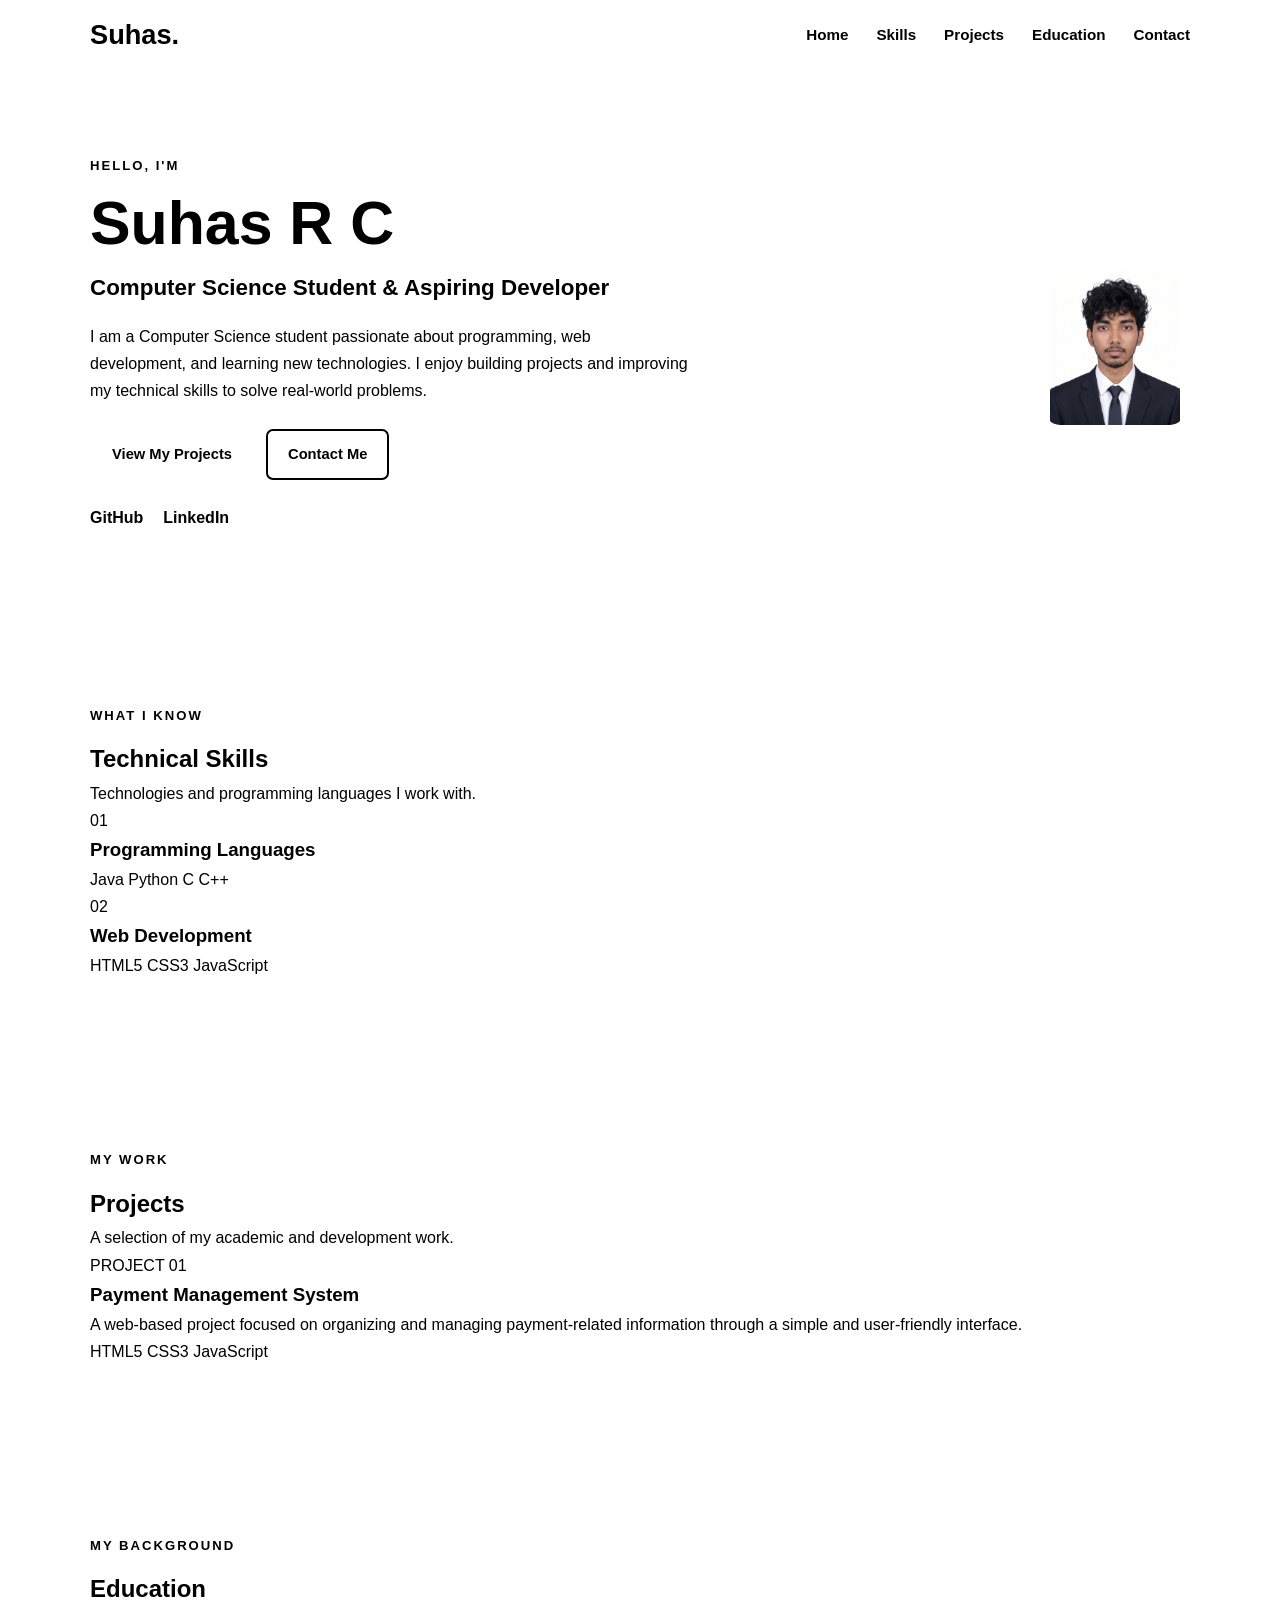
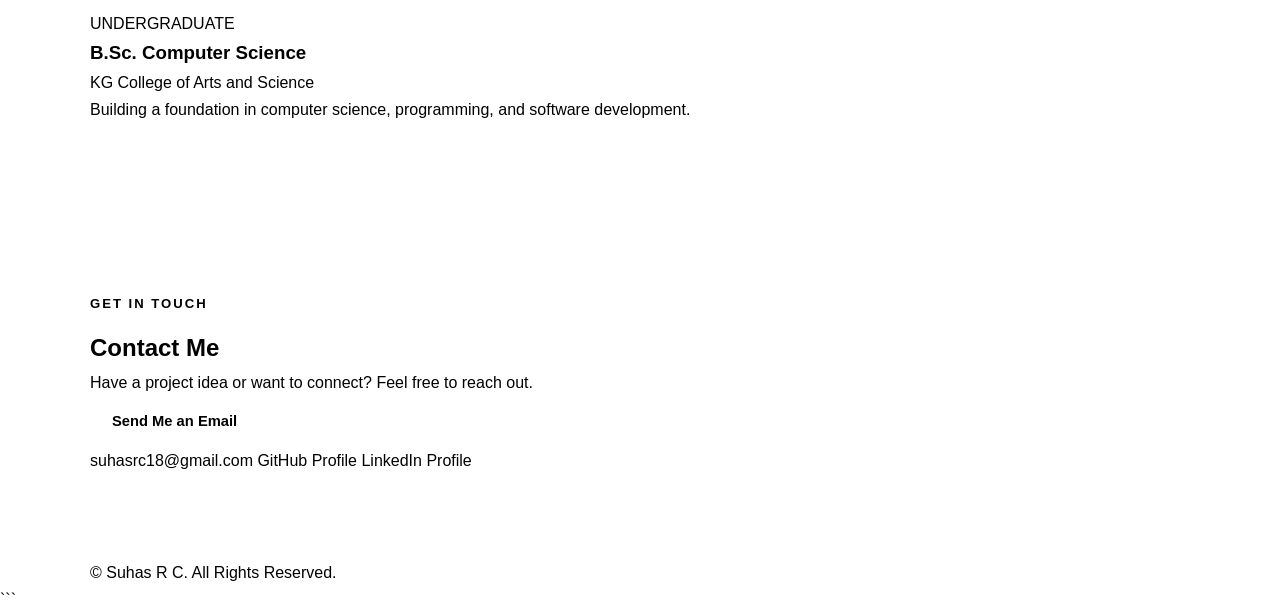
<file: index.html>
<!DOCTYPE html>
<html lang="en">
<head>
    <meta charset="UTF-8">
    <meta name="viewport" content="width=device-width, initial-scale=1.0">

    <title>Suhas R C | Portfolio</title>

    <meta name="description" content="Suhas R C's personal portfolio showcasing technical skills, projects, and education.">

    <link rel="stylesheet" href="style.css">
</head>

<body>

    <!-- Navigation -->
    <header class="header">
        <nav class="navbar container" aria-label="Main navigation">

            <a href="#home" class="logo">Suhas<span>.</span></a>

            <button
                class="menu-button"
                id="menuButton"
                type="button"
                aria-label="Open navigation menu"
                aria-expanded="false"
                aria-controls="navLinks">
                ☰
            </button>

            <ul class="nav-links" id="navLinks">
                <li><a href="#home">Home</a></li>
                <li><a href="#skills">Skills</a></li>
                <li><a href="#projects">Projects</a></li>
                <li><a href="#education">Education</a></li>
                <li><a href="#contact">Contact</a></li>
            </ul>

        </nav>
    </header>


    <main>

        <!-- Hero Section -->
        <section class="hero section" id="home">

            <div class="container hero-content">

                <div class="hero-text">

                    <p class="intro">HELLO, I'M</p>

                    <h1>Suhas R C</h1>

                    <h2>Computer Science Student &amp; Aspiring Developer</h2>

                    <p class="hero-description">
                        I am a Computer Science student passionate about
                        programming, web development, and learning new
                        technologies. I enjoy building projects and improving
                        my technical skills to solve real-world problems.
                    </p>

                    <div class="hero-buttons">
                        <a href="#projects" class="btn btn-primary">
                            View My Projects
                        </a>

                        <a href="#contact" class="btn btn-outline">
                            Contact Me
                        </a>
                    </div>

                    <div class="social-links">
                        <a
                            href="https://github.com/SUHAS-RC-18"
                            target="_blank"
                            rel="noopener noreferrer">
                            GitHub
                        </a>

                        <a
                            href="https://www.linkedin.com/in/suhas-r-c-0ba63343b"
                            target="_blank"
                            rel="noopener noreferrer">
                            LinkedIn
                        </a>
                    </div>

                </div>


                <!-- Small Profile Image -->
                <div class="hero-image">

                    <div class="image-frame">
                        <img
                            src="profile.png"
                            alt="Suhas R C profile photo"
                            class="profile-photo">
                    </div>

                </div>

            </div>
        </section>


        <!-- Skills Section -->
        <section class="section section-light" id="skills">

            <div class="container">

                <div class="section-heading">
                    <p class="section-label">WHAT I KNOW</p>
                    <h2>Technical Skills</h2>
                    <p>Technologies and programming languages I work with.</p>
                </div>

                <div class="skills-grid">

                    <article class="skill-card">
                        <div class="skill-icon">01</div>
                        <h3>Programming Languages</h3>
                        <div class="tags">
                            <span>Java</span>
                            <span>Python</span>
                            <span>C</span>
                            <span>C++</span>
                        </div>
                    </article>

                    <article class="skill-card">
                        <div class="skill-icon">02</div>
                        <h3>Web Development</h3>
                        <div class="tags">
                            <span>HTML5</span>
                            <span>CSS3</span>
                            <span>JavaScript</span>
                        </div>
                    </article>

                </div>

            </div>
        </section>


        <!-- Projects Section -->
        <section class="section" id="projects">

            <div class="container">

                <div class="section-heading">
                    <p class="section-label">MY WORK</p>
                    <h2>Projects</h2>
                    <p>A selection of my academic and development work.</p>
                </div>

                <div class="projects-grid">

                    <article class="project-card">

                        <div class="project-number">PROJECT 01</div>

                        <h3>Payment Management System</h3>

                        <p>
                            A web-based project focused on organizing and
                            managing payment-related information through
                            a simple and user-friendly interface.
                        </p>

                        <div class="tags">
                            <span>HTML5</span>
                            <span>CSS3</span>
                            <span>JavaScript</span>
                        </div>

                    </article>

                </div>

            </div>
        </section>


        <!-- Education Section -->
        <section class="section section-light" id="education">

            <div class="container">

                <div class="section-heading">
                    <p class="section-label">MY BACKGROUND</p>
                    <h2>Education</h2>
                </div>

                <article class="education-card">

                    <div class="education-marker"></div>

                    <div>
                        <p class="education-label">UNDERGRADUATE</p>

                        <h3>B.Sc. Computer Science</h3>

                        <p class="college-name">
                            KG College of Arts and Science
                        </p>

                        <p>
                            Building a foundation in computer science,
                            programming, and software development.
                        </p>
                    </div>

                </article>

            </div>
        </section>


        <!-- Contact Section -->
        <section class="section contact-section" id="contact">

            <div class="container contact-content">

                <div class="section-heading">
                    <p class="section-label">GET IN TOUCH</p>
                    <h2>Contact Me</h2>

                    <p>
                        Have a project idea or want to connect?
                        Feel free to reach out.
                    </p>
                </div>

                <a
                    class="btn btn-primary"
                    href="mailto:suhasrc18@gmail.com">
                    Send Me an Email
                </a>

                <div class="contact-links">

                    <a href="mailto:suhasrc18@gmail.com">
                        suhasrc18@gmail.com
                    </a>

                    <a
                        href="https://github.com/SUHAS-RC-18"
                        target="_blank"
                        rel="noopener noreferrer">
                        GitHub Profile
                    </a>

                    <a
                        href="https://www.linkedin.com/in/suhas-r-c-0ba63343b"
                        target="_blank"
                        rel="noopener noreferrer">
                        LinkedIn Profile
                    </a>

                </div>

            </div>
        </section>

    </main>


    <!-- Footer -->
    <footer class="footer">
        <div class="container">
            <p id="copyright">
                &copy; Suhas R C. All Rights Reserved.
            </p>
        </div>
    </footer>


    <script src="script.js"></script>

</body>
</html>
```
</file>
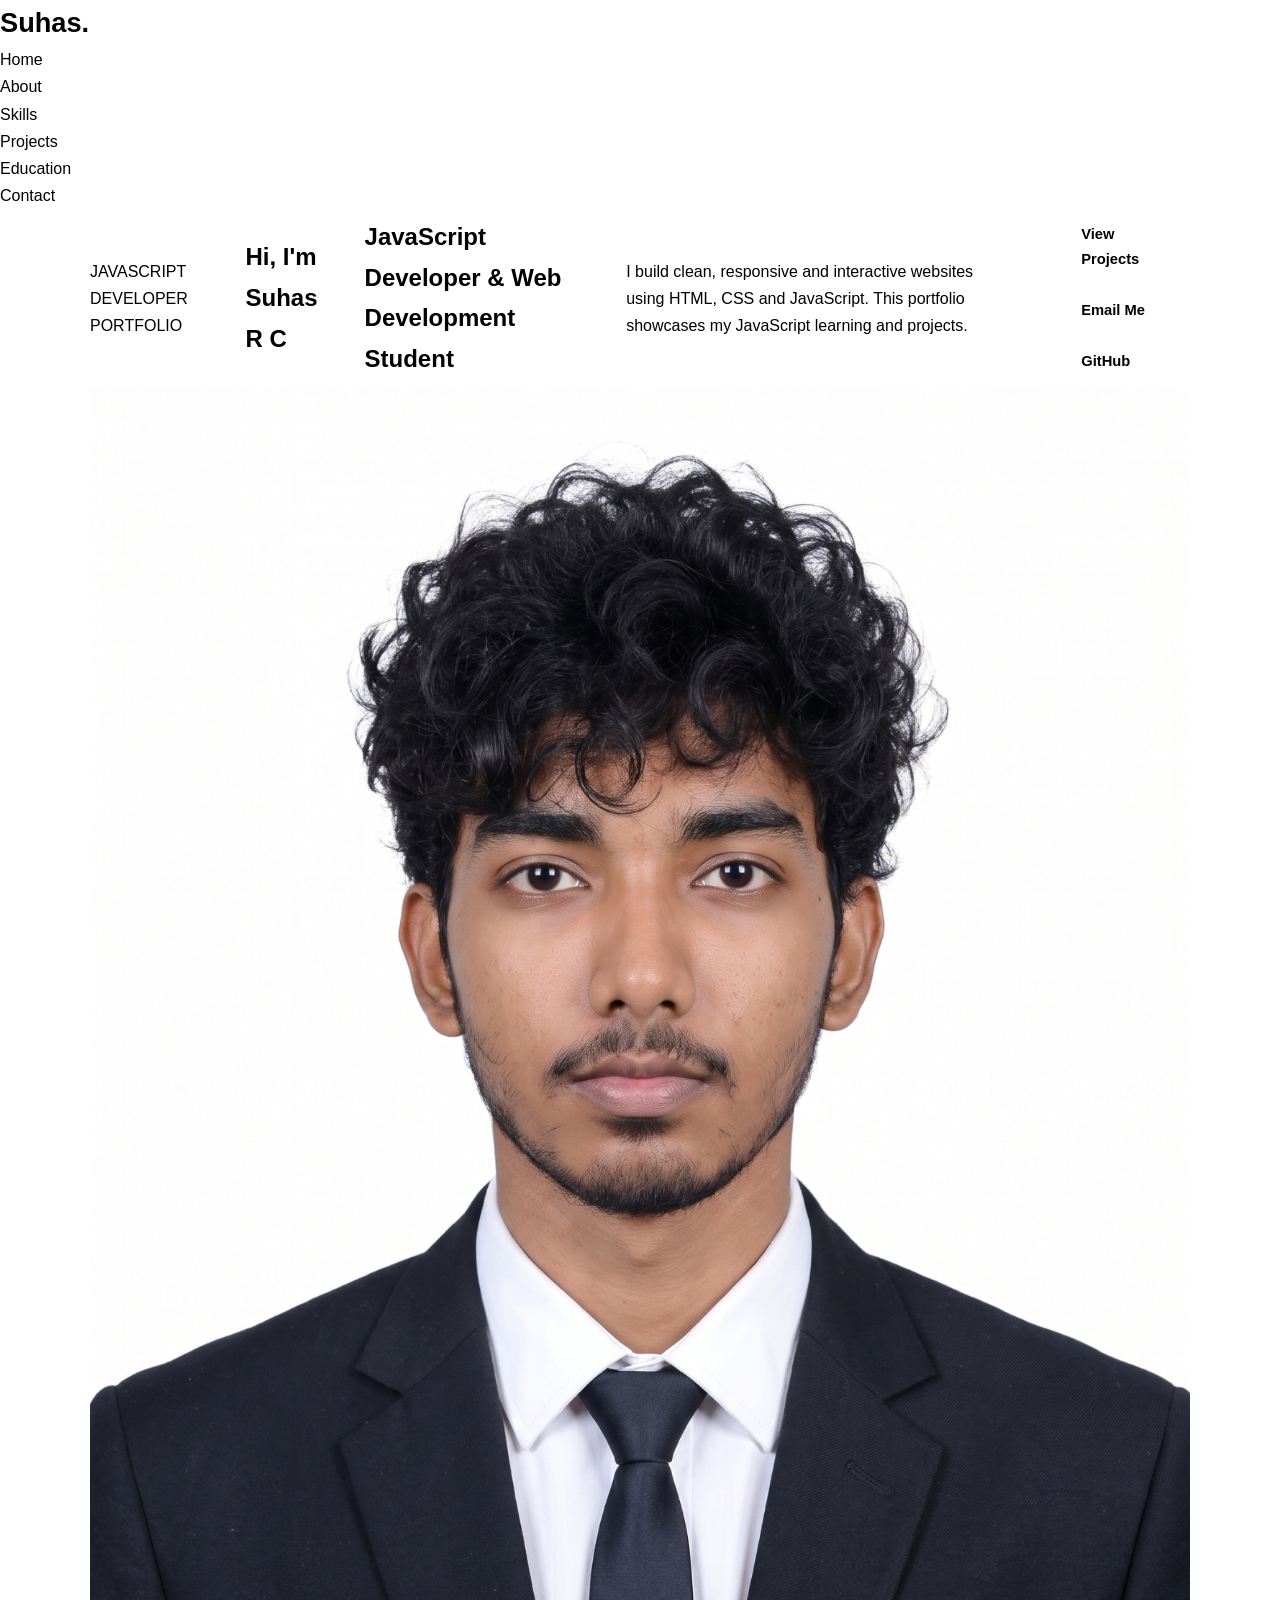
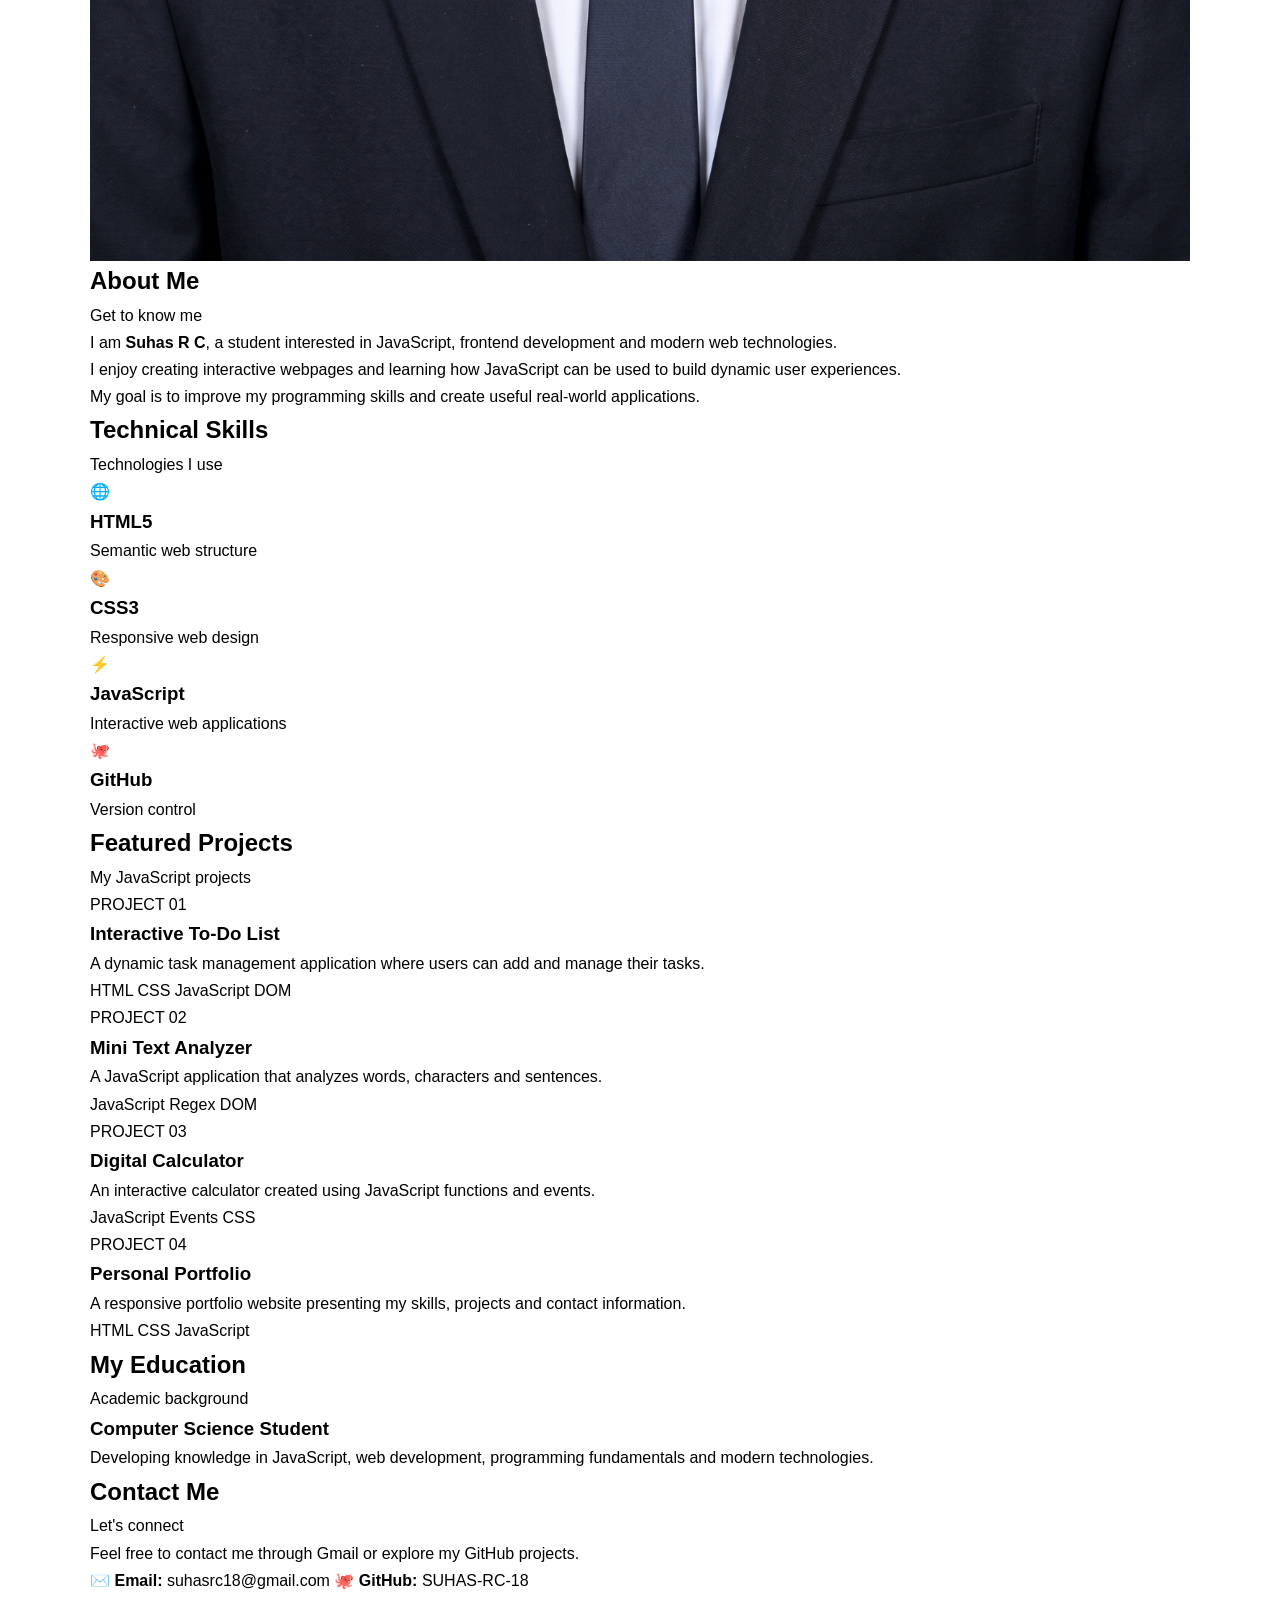
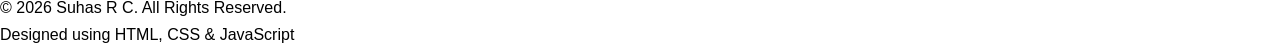
<file: index (7).html>
<!DOCTYPE html>
<html lang="en">

<head>

    <meta charset="UTF-8">

    <meta name="viewport"
          content="width=device-width, initial-scale=1.0">

    <title>Suhas R C | JavaScript Portfolio</title>

    <!-- CSS File -->
    <link rel="stylesheet" href="style.css">

</head>


<body>


    <!-- ================= NAVBAR ================= -->

    <nav>

        <div class="nav-container">

            <div class="logo">
                Suhas<span>.</span>
            </div>

            <button id="menuButton" class="menu-button">
                ☰
            </button>

            <ul id="navLinks">

                <li>
                    <a href="#home">Home</a>
                </li>

                <li>
                    <a href="#about">About</a>
                </li>

                <li>
                    <a href="#skills">Skills</a>
                </li>

                <li>
                    <a href="#projects">Projects</a>
                </li>

                <li>
                    <a href="#education">Education</a>
                </li>

                <li>
                    <a href="#contact">Contact</a>
                </li>

            </ul>

        </div>

    </nav>



    <!-- ================= HOME ================= -->

    <section id="home" class="hero">

        <div class="container hero-container">


            <div class="hero-content">

                <p class="small-title">
                    JAVASCRIPT DEVELOPER PORTFOLIO
                </p>

                <h1>
                    Hi, I'm
                    <span>Suhas R C</span>
                </h1>

                <h2>
                    JavaScript Developer &
                    Web Development Student
                </h2>

                <p>
                    I build clean, responsive and
                    interactive websites using
                    HTML, CSS and JavaScript.
                    This portfolio showcases my
                    JavaScript learning and projects.
                </p>


                <div class="buttons">

                    <a href="#projects"
                       class="btn primary-btn">
                        View Projects
                    </a>

                    <a href="mailto:suhasrc18@gmail.com"
                       class="btn secondary-btn">
                        Email Me
                    </a>

                    <a href="https://github.com/SUHAS-RC-18"
                       target="_blank"
                       class="btn secondary-btn">
                        GitHub
                    </a>

                </div>

            </div>


           <div class="profile-container">

    <div class="profile-box">

        <img
            src="profile.png"
            alt="Suhas R C Profile Photo"
            class="profile-image"
        >

    </div>

</div>
    </section>



    <!-- ================= ABOUT ================= -->

    <section id="about" class="about">

        <div class="container">

            <div class="section-title">

                <h2>
                    About <span>Me</span>
                </h2>

                <p>
                    Get to know me
                </p>

            </div>


            <div class="about-box">

                <p>
                    I am <strong>Suhas R C</strong>,
                    a student interested in JavaScript,
                    frontend development and modern
                    web technologies.
                </p>

                <p>
                    I enjoy creating interactive
                    webpages and learning how
                    JavaScript can be used to build
                    dynamic user experiences.
                </p>

                <p>
                    My goal is to improve my
                    programming skills and create
                    useful real-world applications.
                </p>

            </div>

        </div>

    </section>



    <!-- ================= SKILLS ================= -->

    <section id="skills">

        <div class="container">

            <div class="section-title">

                <h2>
                    Technical <span>Skills</span>
                </h2>

                <p>
                    Technologies I use
                </p>

            </div>


            <div class="skills-container">


                <div class="skill-card">

                    <div class="skill-icon">
                        🌐
                    </div>

                    <h3>HTML5</h3>

                    <p>
                        Semantic web structure
                    </p>

                </div>


                <div class="skill-card">

                    <div class="skill-icon">
                        🎨
                    </div>

                    <h3>CSS3</h3>

                    <p>
                        Responsive web design
                    </p>

                </div>


                <div class="skill-card">

                    <div class="skill-icon">
                        ⚡
                    </div>

                    <h3>JavaScript</h3>

                    <p>
                        Interactive web applications
                    </p>

                </div>


                <div class="skill-card">

                    <div class="skill-icon">
                        🐙
                    </div>

                    <h3>GitHub</h3>

                    <p>
                        Version control
                    </p>

                </div>


            </div>

        </div>

    </section>



    <!-- ================= PROJECTS ================= -->

    <section id="projects" class="projects">

        <div class="container">

            <div class="section-title">

                <h2>
                    Featured <span>Projects</span>
                </h2>

                <p>
                    My JavaScript projects
                </p>

            </div>


            <div class="projects-container">


                <div class="project-card">

                    <div class="project-number">
                        PROJECT 01
                    </div>

                    <h3>
                        Interactive To-Do List
                    </h3>

                    <p>
                        A dynamic task management
                        application where users can
                        add and manage their tasks.
                    </p>

                    <div class="tags">

                        <span>HTML</span>
                        <span>CSS</span>
                        <span>JavaScript</span>
                        <span>DOM</span>

                    </div>

                </div>


                <div class="project-card">

                    <div class="project-number">
                        PROJECT 02
                    </div>

                    <h3>
                        Mini Text Analyzer
                    </h3>

                    <p>
                        A JavaScript application
                        that analyzes words,
                        characters and sentences.
                    </p>

                    <div class="tags">

                        <span>JavaScript</span>
                        <span>Regex</span>
                        <span>DOM</span>

                    </div>

                </div>


                <div class="project-card">

                    <div class="project-number">
                        PROJECT 03
                    </div>

                    <h3>
                        Digital Calculator
                    </h3>

                    <p>
                        An interactive calculator
                        created using JavaScript
                        functions and events.
                    </p>

                    <div class="tags">

                        <span>JavaScript</span>
                        <span>Events</span>
                        <span>CSS</span>

                    </div>

                </div>


                <div class="project-card">

                    <div class="project-number">
                        PROJECT 04
                    </div>

                    <h3>
                        Personal Portfolio
                    </h3>

                    <p>
                        A responsive portfolio website
                        presenting my skills, projects
                        and contact information.
                    </p>

                    <div class="tags">

                        <span>HTML</span>
                        <span>CSS</span>
                        <span>JavaScript</span>

                    </div>

                </div>


            </div>

        </div>

    </section>



    <!-- ================= EDUCATION ================= -->

    <section id="education">

        <div class="container">

            <div class="section-title">

                <h2>
                    My <span>Education</span>
                </h2>

                <p>
                    Academic background
                </p>

            </div>


            <div class="education-box">

                <h3>
                    Computer Science Student
                </h3>

                <p>
                    Developing knowledge in
                    JavaScript, web development,
                    programming fundamentals and
                    modern technologies.
                </p>

            </div>

        </div>

    </section>



    <!-- ================= CONTACT ================= -->

    <section id="contact" class="contact">

        <div class="container">

            <div class="section-title">

                <h2>
                    Contact <span>Me</span>
                </h2>

                <p>
                    Let's connect
                </p>

            </div>


            <p class="contact-text">

                Feel free to contact me through
                Gmail or explore my GitHub projects.

            </p>


            <div class="contact-links">


                <a href="mailto:suhasrc18@gmail.com"
                   class="contact-card">

                    ✉️

                    <strong>Email:</strong>

                    suhasrc18@gmail.com

                </a>


                <a href="https://github.com/SUHAS-RC-18"
                   target="_blank"
                   class="contact-card">

                    🐙

                    <strong>GitHub:</strong>

                    SUHAS-RC-18

                </a>


            </div>

        </div>

    </section>



    <!-- ================= FOOTER ================= -->

    <footer>

        <p>
            © 2026 Suhas R C.
            All Rights Reserved.
        </p>

        <p>
            Designed using HTML, CSS & JavaScript
        </p>

    </footer>


    <!-- JavaScript File -->
    <script src="script.js"></script>
</body>

</html>
</file>
<file: style.css>
```css
/* ========================================
   GLOBAL STYLES
======================================== */

:root {
    --primary: #0f766e;
    --primary-dark: #115e59;
    --navy: #102a43;
    --text: #334155;
    --muted: #64748b;
    --background: #ffffff;
    --light-background: #f1f5f9;
    --border: #dbe4ee;
    --white: #ffffff;
    --shadow: 0 10px 30px rgba(15, 23, 42, 0.08);
}

* {
    margin: 0;
    padding: 0;
    box-sizing: border-box;
}

html {
    scroll-behavior: smooth;
    scroll-padding-top: 85px;
}

body {
    font-family: Arial, Helvetica, sans-serif;
    background: var(--background);
    color: var(--text);
    line-height: 1.7;
    overflow-x: hidden;
}

img {
    display: block;
    max-width: 100%;
}

a {
    color: inherit;
    text-decoration: none;
}

button {
    font: inherit;
}

.container {
    width: min(1100px, 90%);
    margin: 0 auto;
}

.section {
    padding: 85px 0;
}

.section-light {
    background: var(--light-background);
}


/* ========================================
   NAVIGATION
======================================== */

.header {
    position: sticky;
    top: 0;
    z-index: 1000;
    background: rgba(255, 255, 255, 0.97);
    border-bottom: 1px solid var(--border);
}

.navbar {
    min-height: 70px;
    display: flex;
    align-items: center;
    justify-content: space-between;
    gap: 20px;
}

.logo {
    font-size: 1.7rem;
    font-weight: 800;
    color: var(--navy);
}

.logo span {
    color: var(--primary);
}

.nav-links {
    display: flex;
    align-items: center;
    gap: 28px;
    list-style: none;
}

.nav-links a {
    font-size: 0.95rem;
    font-weight: 600;
    color: var(--text);
    transition: color 0.2s ease;
}

.nav-links a:hover {
    color: var(--primary);
}

.menu-button {
    display: none;
    border: none;
    background: transparent;
    color: var(--navy);
    font-size: 1.8rem;
    cursor: pointer;
    padding: 5px;
}


/* ========================================
   HERO SECTION
======================================== */

.hero {
    background:
        radial-gradient(
            circle at top right,
            rgba(20, 184, 166, 0.10),
            transparent 35%
        ),
        var(--background);

    min-height: 490px;
    display: flex;
    align-items: center;
}

.hero-content {
    display: flex;
    align-items: center;
    justify-content: space-between;
    gap: 45px;
}

.hero-text {
    flex: 1 1 auto;
    min-width: 0;
}

.intro,
.section-label {
    color: var(--primary);
    font-size: 0.82rem;
    font-weight: 800;
    letter-spacing: 2px;
    margin-bottom: 12px;
}

.hero-text h1 {
    color: var(--navy);
    font-size: clamp(2.4rem, 5vw, 3.8rem);
    line-height: 1.15;
    margin-bottom: 12px;
    overflow-wrap: anywhere;
}

.hero-text h2 {
    color: var(--primary);
    font-size: clamp(1.1rem, 2vw, 1.4rem);
    line-height: 1.5;
    margin-bottom: 18px;
}

.hero-description {
    max-width: 600px;
    color: var(--muted);
    margin-bottom: 25px;
}

.hero-buttons {
    display: flex;
    align-items: center;
    flex-wrap: wrap;
    gap: 12px;
}

.btn {
    display: inline-flex;
    justify-content: center;
    align-items: center;
    min-height: 45px;
    padding: 11px 20px;
    border: 2px solid transparent;
    border-radius: 7px;
    font-size: 0.92rem;
    font-weight: 700;
    transition:
        background 0.2s ease,
        color 0.2s ease,
        transform 0.2s ease;
}

.btn:hover {
    transform: translateY(-2px);
}

.btn-primary {
    color: var(--white);
    background: var(--primary);
}

.btn-primary:hover {
    background: var(--primary-dark);
}

.btn-outline {
    color: var(--primary);
    border-color: var(--primary);
    background: transparent;
}

.btn-outline:hover {
    color: var(--white);
    background: var(--primary);
}

.social-links {
    display: flex;
    flex-wrap: wrap;
    gap: 20px;
    margin-top: 24px;
}

.social-links a {
    color: var(--navy);
    font-weight: 700;
    border-bottom: 2px solid var(--primary);
    padding-bottom: 3px;
}

.social-links a:hover {
    color: var(--primary);
}


/* ========================================
   PROFILE IMAGE — SMALL FIXED SIZE
======================================== */

.hero-image {
    flex: 0 0 150px;
    width: 150px;
    min-width: 0;
    max-width: 150px;
    display: flex;
    align-items: center;
    justify-content: center;
}

.image-frame {
    width: 140px;
    height: 160px;
    max-width: 100%;
    padding: 5px;
    border-radius: 15px;
    background: var(--white);
    border: 1px solid var(--border);
    box-shadow: var(--shadow);
    overflow: hidden;
}

.profile-photo {
    display
</file>
